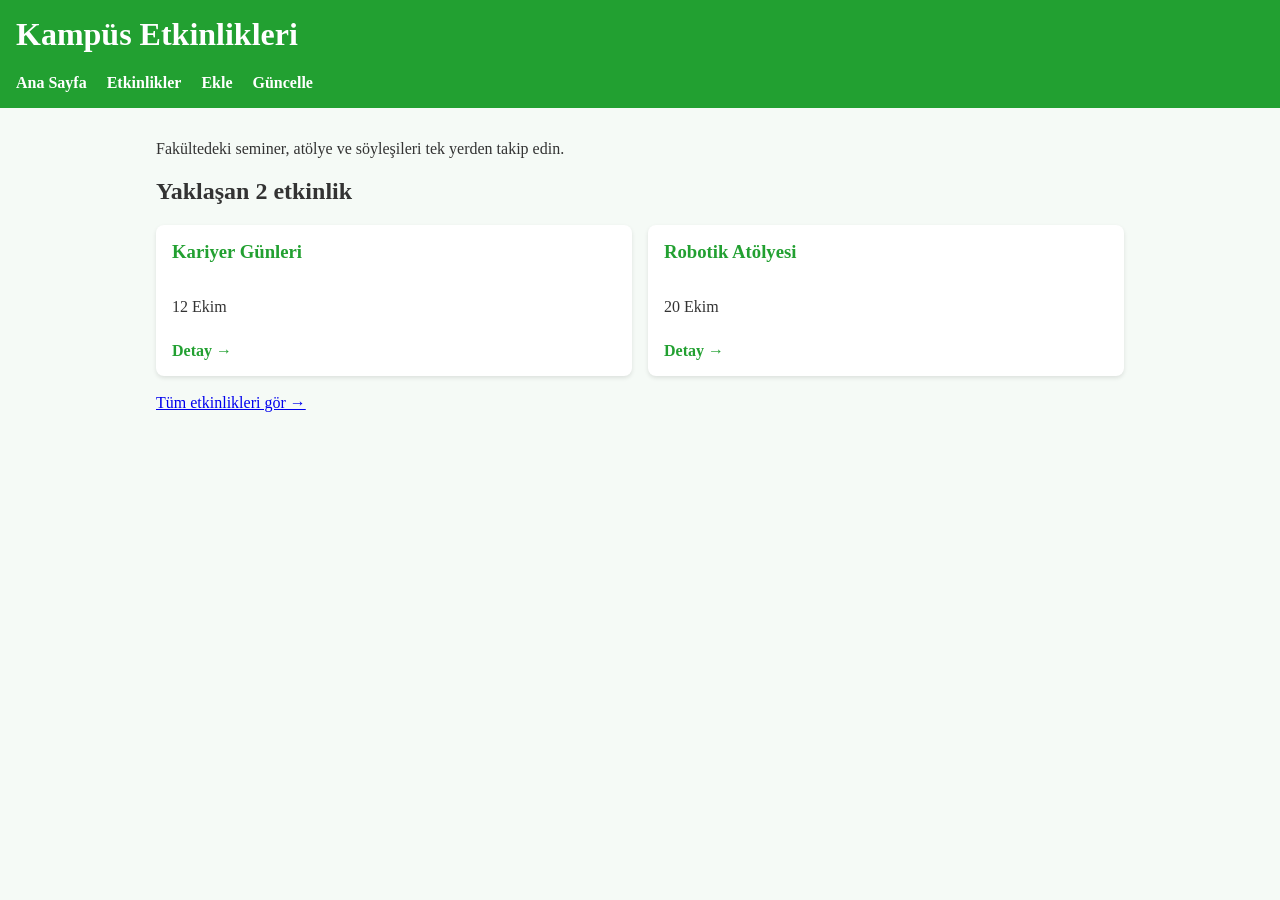
<file: index.html>
<!DOCTYPE html>
<html lang="tr">
<head>
  <meta charset="UTF-8">
  <meta name="viewport" content="width=device-width, initial-scale=1.0">
  <title>Kampüs Etkinlikleri</title>
  <link rel="stylesheet" href="css/C2221031010.css">
</head>
<body>
  <header>
    <h1>Kampüs Etkinlikleri</h1>
    <nav>
      <a href="index.html">Ana Sayfa</a>
      <a href="etkinlikler.html">Etkinlikler</a>
      <a href="etkinlik-ekle.html">Ekle</a>
      <a href="etkinlik-guncelle.html">Güncelle</a>
    </nav>
  </header>
  <main>
    <p>Fakültedeki seminer, atölye ve söyleşileri tek yerden takip edin.</p>
    <h2>Yaklaşan 2 etkinlik</h2>
    <section class="yaklasan-etkinlikler">
      <article>
        <h3>Kariyer Günleri</h3>
        <p>12 Ekim</p>
        <a href="etkinlik-detay.html">Detay →</a>
      </article>
      <article>
        <h3>Robotik Atölyesi</h3>
        <p>20 Ekim</p>
        <a href="etkinlik-detay.html">Detay →</a>
      </article>
    </section>
    <br>
    <a href="etkinlikler.html">Tüm etkinlikleri gör →</a>
  </main>
</body>
</html>
</file>
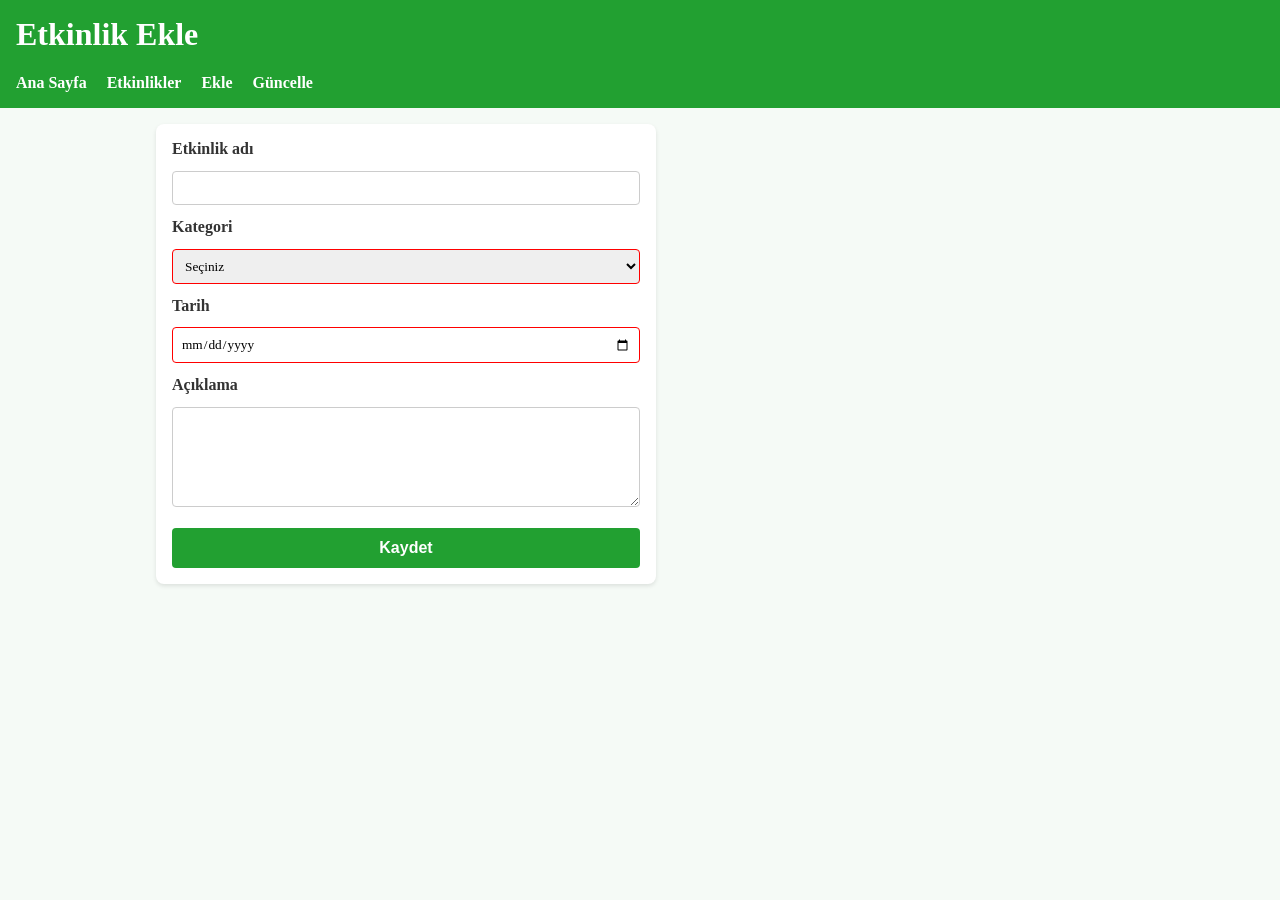
<file: etkinlik-ekle.html>
<!DOCTYPE html>
<html lang="tr">
<head>
  <meta charset="UTF-8">
  <meta name="viewport" content="width=device-width, initial-scale=1.0">
  <title>Etkinlik Ekle</title>
  <link rel="stylesheet" href="css/C2221031010.css">
</head>
<body>
  <header>
    <h1>Etkinlik Ekle</h1>
    <nav>
      <a href="index.html">Ana Sayfa</a>
      <a href="etkinlikler.html">Etkinlikler</a>
      <a href="etkinlik-ekle.html">Ekle</a>
      <a href="etkinlik-guncelle.html">Güncelle</a>
    </nav>
  </header>
  <main>
    <form action="etkinlikler.html">
      <label for="ad">Etkinlik adı</label>
      <input type="text" id="ad" name="ad" required placeholder=" ">

      <label for="kategori">Kategori</label>
      <select id="kategori" name="kategori" required>
        <option value="">Seçiniz</option>
        <option value="Seminer">Seminer</option>
        <option value="Atölye">Atölye</option>
        <option value="Söyleşi">Söyleşi</option>
      </select>

      <label for="tarih">Tarih</label>
      <input type="date" id="tarih" name="tarih" required>

      <label for="aciklama">Açıklama</label>
      <textarea id="aciklama" name="aciklama" required placeholder=" "></textarea>

      <button type="submit">Kaydet</button>
    </form>
  </main>
</body>
</html>
</file>
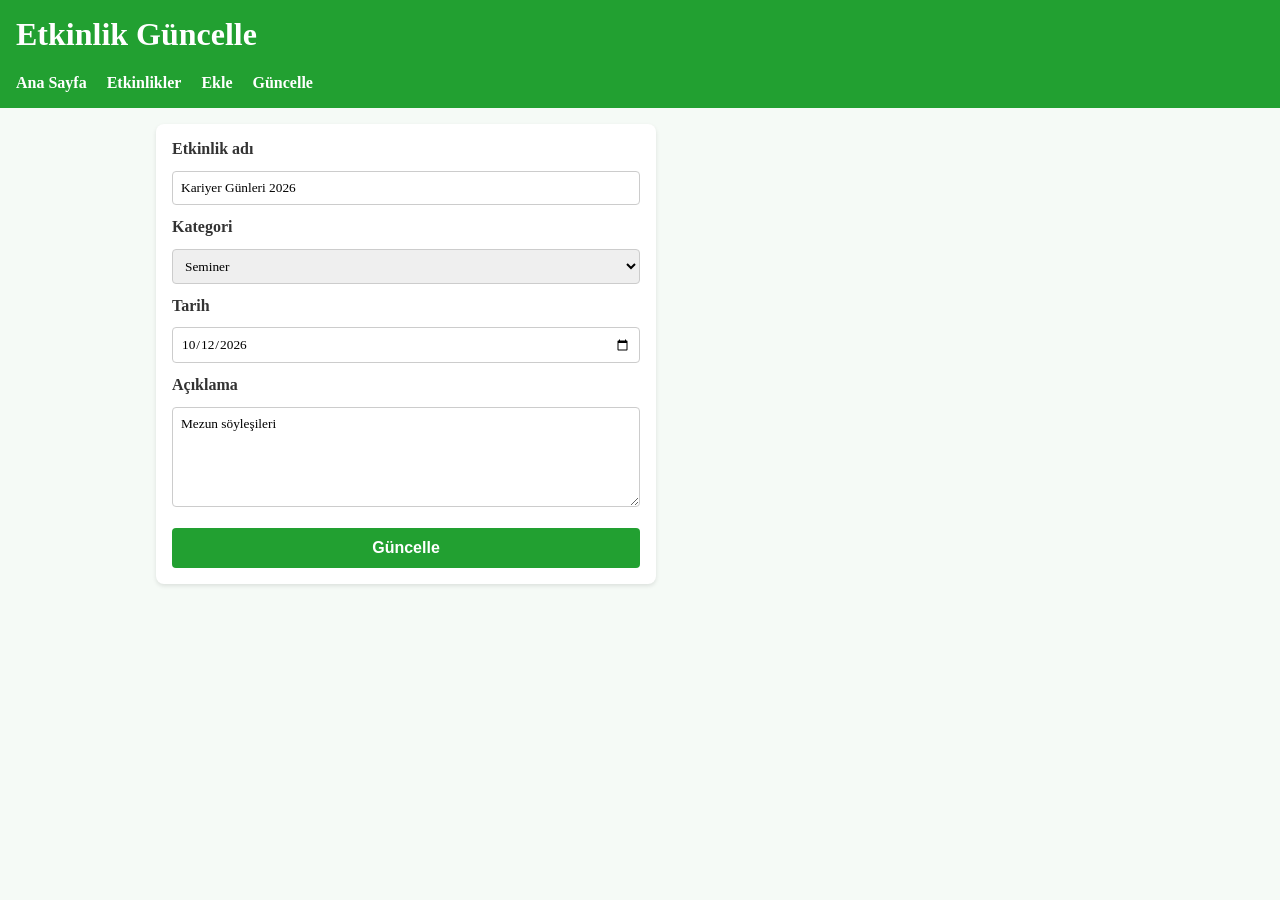
<file: etkinlik-guncelle.html>
<!DOCTYPE html>
<html lang="tr">
<head>
  <meta charset="UTF-8">
  <meta name="viewport" content="width=device-width, initial-scale=1.0">
  <title>Etkinlik Güncelle</title>
  <link rel="stylesheet" href="css/C2221031010.css">
</head>
<body>
  <header>
    <h1>Etkinlik Güncelle</h1>
    <nav>
      <a href="index.html">Ana Sayfa</a>
      <a href="etkinlikler.html">Etkinlikler</a>
      <a href="etkinlik-ekle.html">Ekle</a>
      <a href="etkinlik-guncelle.html">Güncelle</a>
    </nav>
  </header>
  <main>
    <form action="etkinlikler.html">
      <label for="ad">Etkinlik adı</label>
      <input type="text" id="ad" name="ad" value="Kariyer Günleri 2026" required>

      <label for="kategori">Kategori</label>
      <select id="kategori" name="kategori" required>
        <option value="">Seçiniz</option>
        <option value="Seminer" selected>Seminer</option>
        <option value="Atölye">Atölye</option>
        <option value="Söyleşi">Söyleşi</option>
      </select>

      <label for="tarih">Tarih</label>
      <input type="date" id="tarih" name="tarih" value="2026-10-12" required>

      <label for="aciklama">Açıklama</label>
      <textarea id="aciklama" name="aciklama" required>Mezun söyleşileri</textarea>

      <button type="submit">Güncelle</button>
    </form>
  </main>
</body>
</html>
</file>
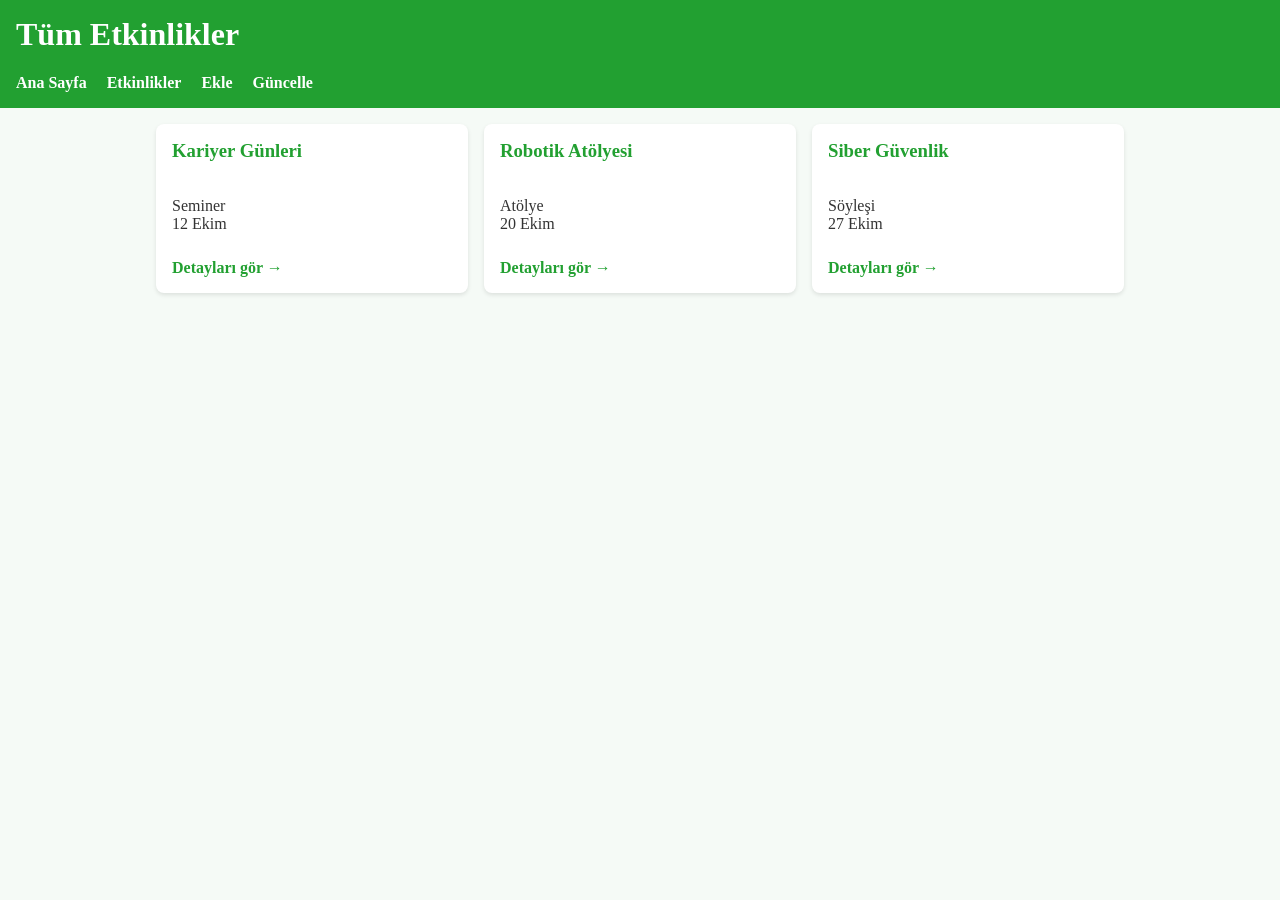
<file: etkinlikler.html>
<!DOCTYPE html>
<html lang="tr">
<head>
  <meta charset="UTF-8">
  <meta name="viewport" content="width=device-width, initial-scale=1.0">
  <title>Tüm Etkinlikler</title>
  <link rel="stylesheet" href="css/C2221031010.css">
</head>
<body>
  <header>
    <h1>Tüm Etkinlikler</h1>
    <nav>
      <a href="index.html">Ana Sayfa</a>
      <a href="etkinlikler.html">Etkinlikler</a>
      <a href="etkinlik-ekle.html">Ekle</a>
      <a href="etkinlik-guncelle.html">Güncelle</a>
    </nav>
  </header>
  <main>
    <section class="tum-etkinlikler">
      <article>
        <h3>Kariyer Günleri</h3>
        <p>Seminer<br>12 Ekim</p>
        <a href="etkinlik-detay.html">Detayları gör →</a>
      </article>
      <article>
        <h3>Robotik Atölyesi</h3>
        <p>Atölye<br>20 Ekim</p>
        <a href="etkinlik-detay.html">Detayları gör →</a>
      </article>
      <article>
        <h3>Siber Güvenlik</h3>
        <p>Söyleşi<br>27 Ekim</p>
        <a href="etkinlik-detay.html">Detayları gör →</a>
      </article>
    </section>
  </main>
</body>
</html>
</file>
<file: css/C2221031010.css>
/* Ad Soyad 20231047 */
:root {
  --no: 20231047;
  --ton: 127;
  --renk-ana: hsl(var(--ton) 65% 38%);
  --renk-zemin: hsl(var(--ton) 30% 97%);
  --font: "Palatino Linotype", serif;
  --bosluk-m: 1rem;
  --kose: 8px;
} 

* {
  box-sizing: border-box;
}

body { 
  font-family: var(--font); 
  background-color: var(--renk-zemin);
  color: #333;
  margin: 0;
  padding: 0;
}

header {
  background-color: var(--renk-ana);
  color: white;
  padding: var(--bosluk-m);
}

header h1 {
  margin-top: 0;
}

nav a {
  color: white;
  margin-right: 1rem;
  text-decoration: none;
  font-weight: bold;
}

nav a:hover {
  text-decoration: underline;
}

main {
  padding: var(--bosluk-m);
  max-width: 1000px;
  margin: 0 auto;
}

/* Tablodan Karta Dönüşüm ve Grid */
section {
  display: grid;
  gap: var(--bosluk-m);
  grid-template-columns: 1fr; /* Telefon öncelikli tek sütun */
}

@media (min-width: 768px) {
  /* Geniş ekranda çoklu sütun */
  section.tum-etkinlikler {
    grid-template-columns: repeat(3, 1fr);
  }
  section.yaklasan-etkinlikler {
    grid-template-columns: repeat(2, 1fr);
  }
}

article {
  background: white;
  padding: var(--bosluk-m);
  border-radius: var(--kose);
  box-shadow: 0 2px 4px rgba(0,0,0,0.1);
  display: flex;
  flex-direction: column;
}

article h3 {
  margin-top: 0;
  color: var(--renk-ana);
}

article a {
  color: var(--renk-ana);
  text-decoration: none;
  font-weight: bold;
  margin-top: auto;
  display: inline-block;
  padding-top: 10px;
}

/* Detay Sayfası */
.detay-grid {
  display: flex;
  flex-direction: column;
  gap: var(--bosluk-m);
}

@media (min-width: 768px) {
  .detay-grid {
    flex-direction: row;
  }
  .detay-grid img {
    max-width: 300px;
  }
}

img.afis {
  width: 100%;
  height: auto;
  border-radius: var(--kose);
  object-fit: cover;
}

dl {
  margin-top: 0;
}

dt {
  font-weight: bold;
  color: var(--renk-ana);
  margin-top: 0.5rem;
}

dd {
  margin-left: 0;
  margin-bottom: 0.5rem;
}

/* Formlar */
form {
  display: flex;
  flex-direction: column;
  gap: 0.8rem;
  max-width: 500px;
  background: white;
  padding: var(--bosluk-m);
  border-radius: var(--kose);
  box-shadow: 0 2px 4px rgba(0,0,0,0.1);
}

label {
  font-weight: bold;
  display: block;
}

input, select, textarea {
  width: 100%;
  padding: 0.5rem;
  border: 1px solid #ccc;
  border-radius: 4px;
  font-family: inherit;
}

textarea {
  min-height: 100px;
  resize: vertical;
}

/* Hatalı alan kontrolü */
input:invalid:not(:placeholder-shown), 
select:invalid:not(:focus), 
textarea:invalid:not(:placeholder-shown) {
  border-color: red;
}

button {
  background-color: var(--renk-ana);
  color: white;
  padding: 0.7rem;
  border: none;
  border-radius: 4px;
  cursor: pointer;
  font-size: 1rem;
  font-weight: bold;
  margin-top: 0.5rem;
}

button:hover {
  opacity: 0.9;
}
</file>
